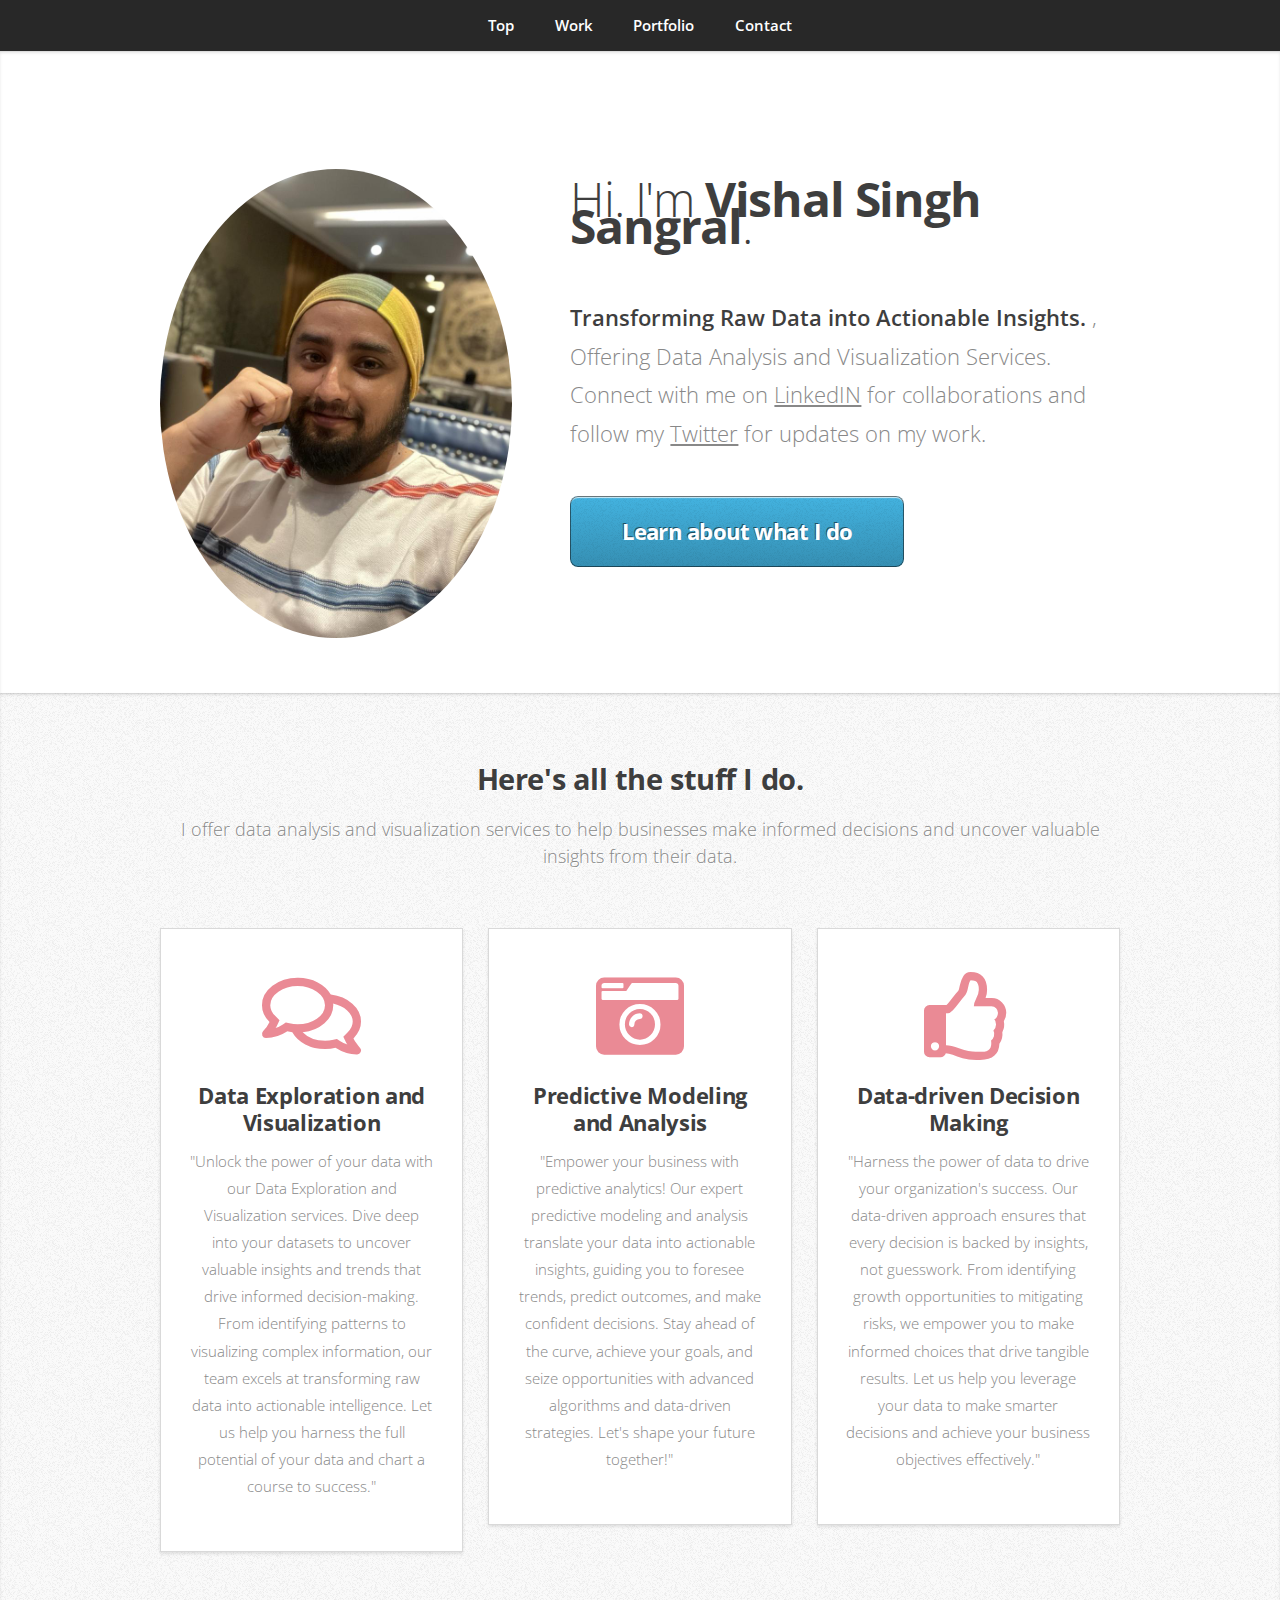
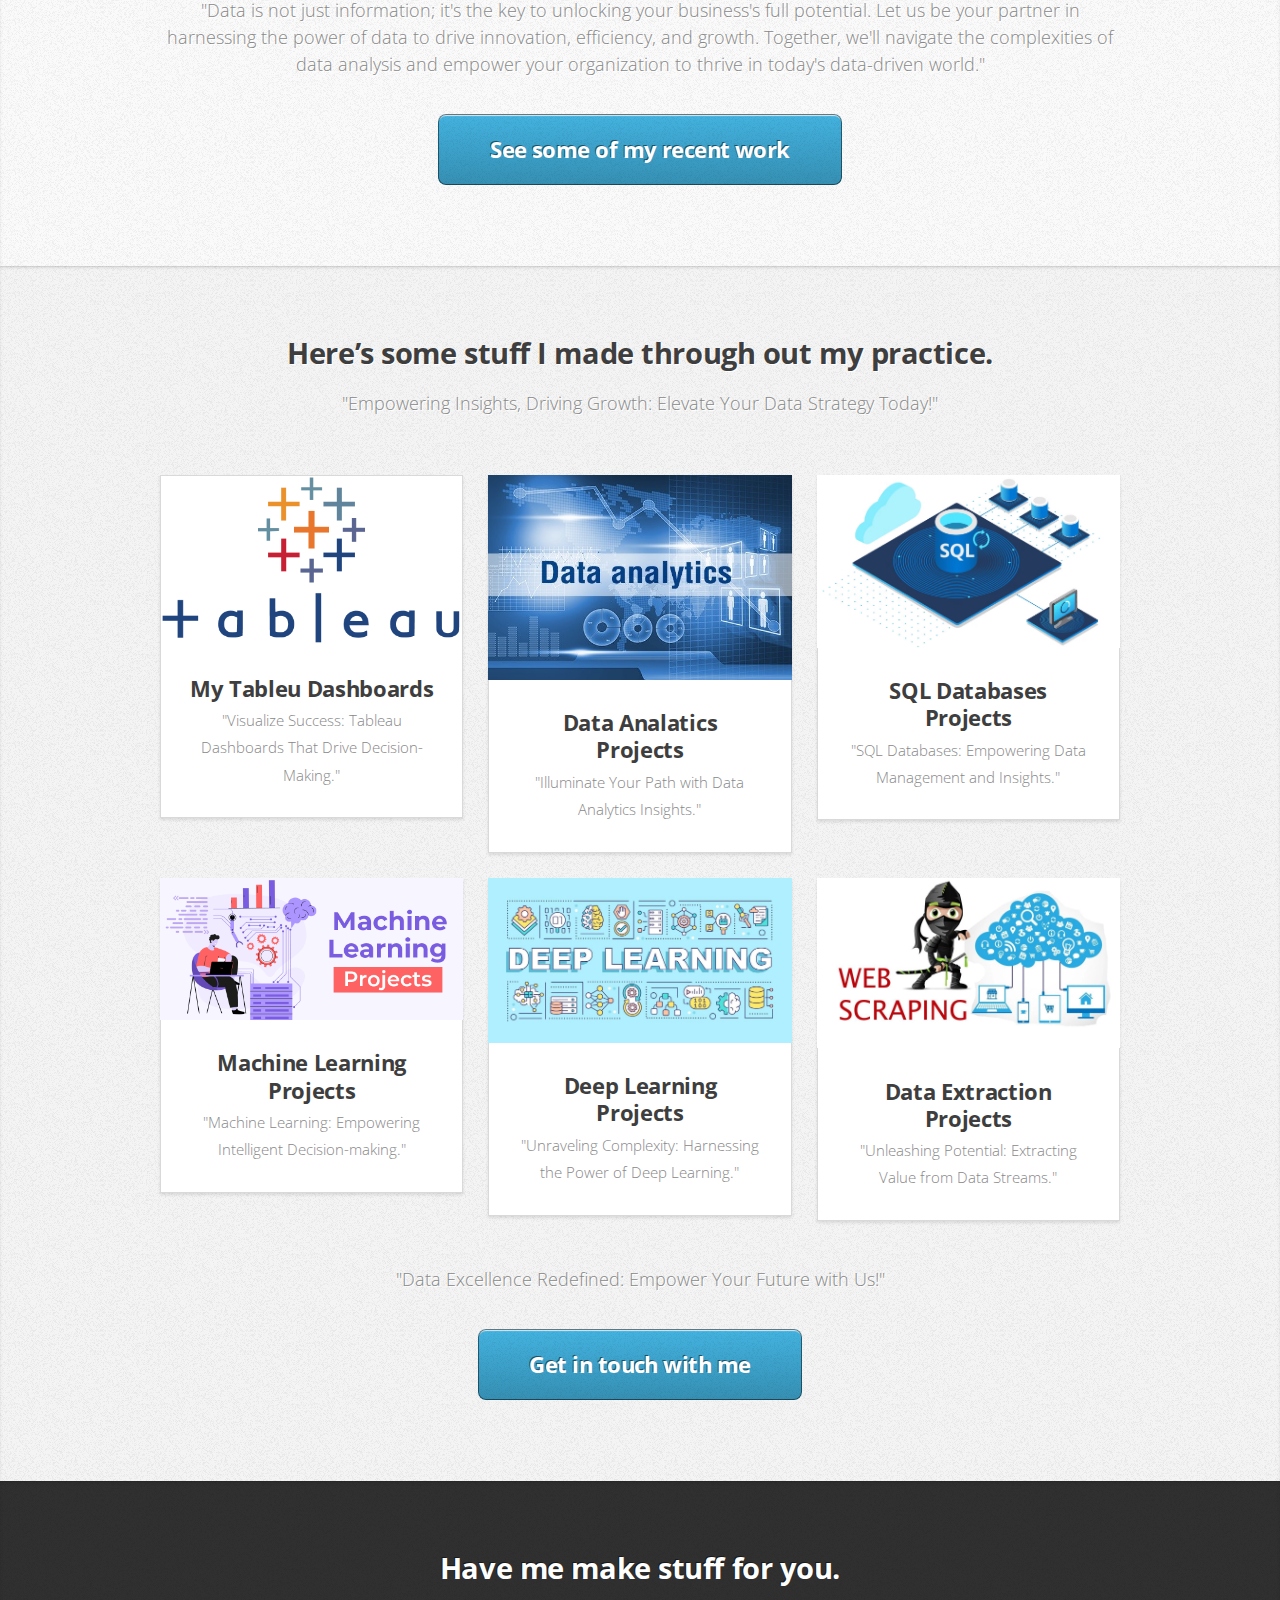
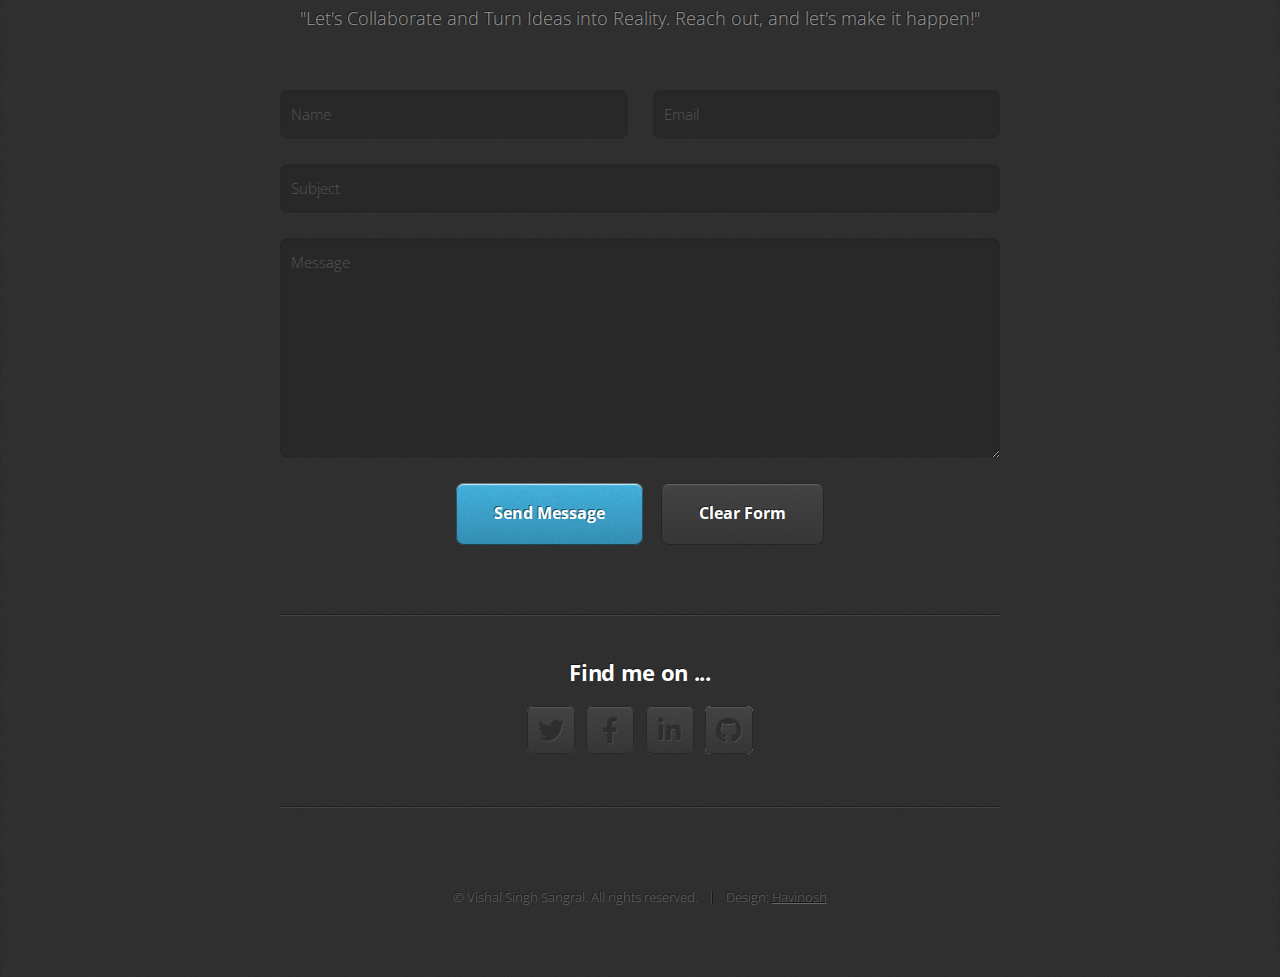
<file: index.html>
<!DOCTYPE HTML>
<!--
	Miniport by HTML5 UP
	html5up.net | @ajlkn
	Free for personal and commercial use under the CCA 3.0 license (html5up.net/license)
-->
<html>
	<head>
		<title>Miniport by HTML5 UP</title>
		<meta charset="utf-8" />
		<meta name="viewport" content="width=device-width, initial-scale=1, user-scalable=no" />
		<link rel="stylesheet" href="assets/css/main.css" />
	</head>
	<body class="is-preload">

		<!-- Nav -->
			<nav id="nav">
				<ul class="container">
					<li><a href="#top">Top</a></li>
					<li><a href="#work">Work</a></li>
					<li><a href="#portfolio">Portfolio</a></li>
					<li><a href="#contact">Contact</a></li>
				</ul>
			</nav>

		<!-- Home -->
			<article id="top" class="wrapper style1">
				<div class="container">
					<div class="row">
						<div class="col-4 col-5-large col-12-medium">
							<span class="image fit"><img src="images/myphoto.jpg" alt="" /></span>
						</div>
						<div class="col-8 col-7-large col-12-medium">
							<header>
								<h1>Hi. I'm <strong>Vishal Singh Sangral</strong>.</h1>
							</header>
							<p><strong>Transforming Raw Data into Actionable Insights. </strong>, Offering Data Analysis and Visualization Services. Connect with me on <a href="https://www.linkedin.com/in/vishal-singh-sangral-b62311255/">LinkedIN</a> for collaborations and follow my <a href="https://twitter.com/vishalodyssey">Twitter</a> for updates on my work.</p>
							<a href="#work" class="button large scrolly">Learn about what I do</a>
						</div>
					</div>
				</div>
			</article>

		<!-- Work -->
			<article id="work" class="wrapper style2">
				<div class="container">
					<header>
						<h2>Here's all the stuff I do.</h2>
						<p>I offer data analysis and visualization services to help businesses make informed decisions and uncover valuable insights from their data.
					</p>
					</header>
					<div class="row aln-center">
						<div class="col-4 col-6-medium col-12-small">
							<section class="box style1">
								<span class="icon featured fa-comments"></span>
								<h3>Data Exploration and Visualization</h3>
								<p>"Unlock the power of your data with our Data Exploration and Visualization services. Dive deep into your datasets to uncover valuable insights and trends that drive informed decision-making. From identifying patterns to visualizing complex information, our team excels at transforming raw data into actionable intelligence. Let us help you harness the full potential of your data and chart a course to success."</p>
							</section>
						</div>
						<div class="col-4 col-6-medium col-12-small">
							<section class="box style1">
								<span class="icon solid featured fa-camera-retro"></span>
								<h3>Predictive Modeling and Analysis</h3>
								<p>"Empower your business with predictive analytics! Our expert predictive modeling and analysis translate your data into actionable insights, guiding you to foresee trends, predict outcomes, and make confident decisions. Stay ahead of the curve, achieve your goals, and seize opportunities with advanced algorithms and data-driven strategies. Let's shape your future together!"</p>
							</section>
						</div>
						<div class="col-4 col-6-medium col-12-small">
							<section class="box style1">
								<span class="icon featured fa-thumbs-up"></span>
								<h3>Data-driven Decision Making</h3>
								<p>"Harness the power of data to drive your organization's success. Our data-driven approach ensures that every decision is backed by insights, not guesswork. From identifying growth opportunities to mitigating risks, we empower you to make informed choices that drive tangible results. Let us help you leverage your data to make smarter decisions and achieve your business objectives effectively."</p>
							</section>
						</div>
					</div>
					<footer>
						<p>"Data is not just information; it's the key to unlocking your business's full potential. Let us be your partner in harnessing the power of data to drive innovation, efficiency, and growth. Together, we'll navigate the complexities of data analysis and empower your organization to thrive in today's data-driven world."</p>
						<a href="#portfolio" class="button large scrolly">See some of my recent work</a>
					</footer>
				</div>
			</article>

		<!-- Portfolio -->
			<article id="portfolio" class="wrapper style3">
				<div class="container">
					<header>
						<h2>Here’s some stuff I made through out my practice.</h2>
						<p>"Empowering Insights, Driving Growth: Elevate Your Data Strategy Today!"</p>
					</header>
					<div class="row">
						<div class="col-4 col-6-medium col-12-small">
							<article class="box style2">
								<a href="https://public.tableau.com/app/profile/vishal.singh.sangral/vizzes" class="image featured"><img src="images/Tableauimage.png" alt="" /></a>
								<h3><a href="https://public.tableau.com/app/profile/vishal.singh.sangral/vizzes">My Tableu Dashboards</a></h3>
								<p>"Visualize Success: Tableau Dashboards That Drive Decision-Making."</p>
							</article>
						</div>
						<div class="col-4 col-6-medium col-12-small">
							<article class="box style2">
								<a href="https://github.com/IAMDSVSSANGRAL/dataanalystprojects" class="image featured"><img src="images/dataanalyticsproject.jpeg" alt="" /></a>
								<h3><a href="https://github.com/IAMDSVSSANGRAL/dataanalystprojects">Data Analatics Projects</a></h3>
								<p>"Illuminate Your Path with Data Analytics Insights."</p>
							</article>
						</div>
						<div class="col-4 col-6-medium col-12-small">
							<article class="box style2">
								<a href="https://github.com/IAMDSVSSANGRAL/sqlprojects" class="image featured"><img src="images/sqlprojects.jpg" alt="" /></a>
								<h3><a href="https://github.com/IAMDSVSSANGRAL/sqlprojects">SQL Databases Projects</a></h3>
								<p>"SQL Databases: Empowering Data Management and Insights."</p>
							</article>
						</div>
						<div class="col-4 col-6-medium col-12-small">
							<article class="box style2">
								<a href="https://github.com/IAMDSVSSANGRAL/machinelearningprojects" class="image featured"><img src="images/mlprojects.png" alt="" /></a>
								<h3><a href="https://github.com/IAMDSVSSANGRAL/machinelearningprojects">Machine Learning Projects</a></h3>
								<p>"Machine Learning: Empowering Intelligent Decision-making."</p>
							</article>
						</div>
						<div class="col-4 col-6-medium col-12-small">
							<article class="box style2">
								<a href="https://github.com/IAMDSVSSANGRAL/deeplearningprojects" class="image featured"><img src="images/deaplearningprojects.jpeg" alt="" /></a>
								<h3><a href="https://github.com/IAMDSVSSANGRAL/deeplearningprojects">Deep Learning Projects</a></h3>
								<p>"Unraveling Complexity: Harnessing the Power of Deep Learning."</p>
							</article>
						</div>
						<div class="col-4 col-6-medium col-12-small">
							<article class="box style2">
								<a href="https://github.com/IAMDSVSSANGRAL/dataextractionprojects" class="image featured"><img src="images/webscrappingprojects.jpeg" alt="" /></a>
								<h3><a href="https://github.com/IAMDSVSSANGRAL/dataextractionprojects">Data Extraction Projects</a></h3>
								<p>"Unleashing Potential: Extracting Value from Data Streams."</p>
							</article>
						</div>
					</div>
					<footer>
						<p>"Data Excellence Redefined: Empower Your Future with Us!"</p>
						<a href="#contact" class="button large scrolly">Get in touch with me</a>
					</footer>
				</div>
			</article>

		<!-- Contact -->
			<article id="contact" class="wrapper style4">
				<div class="container medium">
					<header>
						<h2>Have me make stuff for you.</h2>
						<p>"Let's Collaborate and Turn Ideas into Reality. Reach out, and let's make it happen!"</p>
					</header>
					<div class="row">
						<div class="col-12">
							<form method="post" action="#">
								<div class="row">
									<div class="col-6 col-12-small">
										<input type="text" name="name" id="name" placeholder="Name" />
									</div>
									<div class="col-6 col-12-small">
										<input type="text" name="email" id="email" placeholder="Email" />
									</div>
									<div class="col-12">
										<input type="text" name="subject" id="subject" placeholder="Subject" />
									</div>
									<div class="col-12">
										<textarea name="message" id="message" placeholder="Message"></textarea>
									</div>
									<div class="col-12">
										<ul class="actions">
											<li><input type="submit" value="Send Message" /></li>
											<li><input type="reset" value="Clear Form" class="alt" /></li>
										</ul>
									</div>
								</div>
							</form>
						</div>
						<div class="col-12">
							<hr />
							<h3>Find me on ...</h3>
							<ul class="social">
								<li><a href="https://twitter.com/vishalodyssey" class="icon brands fa-twitter"><span class="label">Twitter</span></a></li>
								<li><a href="#" class="icon brands fa-facebook-f"><span class="label">Facebook</span></a></li>
								<li><a href="https://www.linkedin.com/in/vishal-singh-sangral-b62311255/" class="icon brands fa-linkedin-in"><span class="label">LinkedIn</span></a></li>
								<li><a href="https://github.com/IAMDSVSSANGRAL" class="icon brands fa-github"><span class="label">Github</span></a></li>
								<!--
								<li><a href="#" class="icon solid fa-rss"><span>RSS</span></a></li>
								<li><a href="#" class="icon brands fa-instagram"><span>Instagram</span></a></li>
								<li><a href="#" class="icon brands fa-foursquare"><span>Foursquare</span></a></li>
								<li><a href="#" class="icon brands fa-skype"><span>Skype</span></a></li>
								<li><a href="#" class="icon brands fa-soundcloud"><span>Soundcloud</span></a></li>
								<li><a href="#" class="icon brands fa-youtube"><span>YouTube</span></a></li>
								<li><a href="#" class="icon brands fa-blogger"><span>Blogger</span></a></li>
								<li><a href="#" class="icon brands fa-flickr"><span>Flickr</span></a></li>
								<li><a href="#" class="icon brands fa-vimeo"><span>Vimeo</span></a></li>
								-->
							</ul>
							<hr />
						</div>
					</div>
					<footer>
						<ul id="copyright">
							<li>&copy; Vishal Singh Sangral. All rights reserved.</li><li>Design: <a>Havinosh</a></li>
						</ul>
					</footer>
				</div>
			</article>

		<!-- Scripts -->
			<script src="assets/js/jquery.min.js"></script>
			<script src="assets/js/jquery.scrolly.min.js"></script>
			<script src="assets/js/browser.min.js"></script>
			<script src="assets/js/breakpoints.min.js"></script>
			<script src="assets/js/util.js"></script>
			<script src="assets/js/main.js"></script>

	</body>
</html>
</file>
<file: assets/css/main.css>
@import url("https://fonts.googleapis.com/css?family=Open+Sans:300,300italic,600,600italic,700");
@import url("fontawesome-all.min.css");

/*
	Miniport by HTML5 UP
	html5up.net | @ajlkn
	Free for personal and commercial use under the CCA 3.0 license (html5up.net/license)
*/

html, body, div, span, applet, object,
iframe, h1, h2, h3, h4, h5, h6, p, blockquote,
pre, a, abbr, acronym, address, big, cite,
code, del, dfn, em, img, ins, kbd, q, s, samp,
small, strike, strong, sub, sup, tt, var, b,
u, i, center, dl, dt, dd, ol, ul, li, fieldset,
form, label, legend, table, caption, tbody,
tfoot, thead, tr, th, td, article, aside,
canvas, details, embed, figure, figcaption,
footer, header, hgroup, menu, nav, output, ruby,
section, summary, time, mark, audio, video {
	margin: 0;
	padding: 0;
	border: 0;
	font-size: 100%;
	font: inherit;
	vertical-align: baseline;}

article, aside, details, figcaption, figure,
footer, header, hgroup, menu, nav, section {
	display: block;}

body {
	line-height: 1;
}

ol, ul {
	list-style: none;
}

blockquote, q {
	quotes: none;
}

	blockquote:before, blockquote:after, q:before, q:after {
		content: '';
		content: none;
	}

table {
	border-collapse: collapse;
	border-spacing: 0;
}

body {
	-webkit-text-size-adjust: none;
}

mark {
	background-color: transparent;
	color: inherit;
}

input::-moz-focus-inner {
	border: 0;
	padding: 0;
}

input, select, textarea {
	-moz-appearance: none;
	-webkit-appearance: none;
	-ms-appearance: none;
	appearance: none;
}

/* Basic */

	html {
		box-sizing: border-box;
	}

	*, *:before, *:after {
		box-sizing: inherit;
	}

	body {
		padding-top: 3.5em;
	}

		body.is-preload *, body.is-preload *:before, body.is-preload *:after {
			-moz-animation: none !important;
			-webkit-animation: none !important;
			-ms-animation: none !important;
			animation: none !important;
			-moz-transition: none !important;
			-webkit-transition: none !important;
			-ms-transition: none !important;
			transition: none !important;
		}

	body, input, textarea, select {
		font-family: 'Open Sans', sans-serif;
		line-height: 1.85em;
		color: #888;
		font-weight: 300;
		font-size: 13pt;
	}

	a {
		-moz-transition: color .2s ease-in-out;
		-webkit-transition: color .2s ease-in-out;
		-ms-transition: color .2s ease-in-out;
		transition: color .2s ease-in-out;
		color: #43B3E0;
		text-decoration: underline;
	}

		a:hover {
			color: #43bff0 !important;
		}

		a img {
			border: 0;
		}

	b, strong {
		font-weight: 600;
		color: #3e3e3e;
	}

	i, em {
		font-style: italic;
	}

	sub {
		position: relative;
		top: 0.5em;
		font-size: 0.8em;
	}

	sup {
		position: relative;
		top: -0.5em;
		font-size: 0.8em;
	}

	blockquote {
		border-left: solid 0.75em #eee;
		padding: 1em 0 1em 1.5em;
		font-style: italic;
	}

	h1, h2, h3, h4, h5, h6 {
		color: #3e3e3e;
		margin: 0 0 0.75em 0;
	}

	h1 a, h2 a, h3 a, h4 a, h5 a, h6 a {
		text-decoration: none;
		color: inherit;
	}

	h2, h3, h4, h5, h6 {
		font-weight: 700;
	}

	h1 {
		font-size: 3.25em;
		letter-spacing: -0.025em;
		font-weight: 300;
	}

		h1 strong {
			font-weight: 700;
		}

	h2 {
		font-size: 2em;
		letter-spacing: -0.015em;
	}

	h3 {
		font-size: 1.5em;
		letter-spacing: -0.015em;
	}

	em, i {
		font-style: italic;
	}

	br.clear {
		clear: both;
	}

	hr {
		border: 0;
		border-top: solid 1px #444;
		border-top-color: rgba(0, 0, 0, 0.35);
		box-shadow: 0px 1px 0px 0px rgba(255, 255, 255, 0.1);
		height: 1px;
		margin: 3em 0;
	}

	p, ul, ol, dl, table {
		margin-bottom: 2em;
	}

	header {
		margin: 0 0 3em 0;
	}

		header > p {
			font-size: 1.25em;
			margin: 0;
		}

	footer {
		margin: 3em 0 0 0;
	}

		footer > p {
			font-size: 1.25em;
		}

/* Container */

	.container {
		margin: 0 auto;
		max-width: calc(100% - 50px);
		width: 1200px;
	}

		.container.medium {
			width: 900px;
		}

		@media screen and (max-width: 1680px) {

			.container {
				width: 1200px;
			}

				.container.medium {
					width: 900px;
				}

		}

		@media screen and (max-width: 1280px) {

			.container {
				width: 960px;
			}

				.container.medium {
					width: 720px;
				}

		}

		@media screen and (max-width: 980px) {

			.container {
				width: 100%;
			}

				.container.medium {
					width: 75%;
				}

		}

		@media screen and (max-width: 736px) {

			.container {
				width: 100%;
				max-width: calc(100% - 30px);
			}

				.container.medium {
					width: 100%;
				}

		}

/* Row */

	.row {
		display: flex;
		flex-wrap: wrap;
		box-sizing: border-box;
		align-items: stretch;
	}

		.row > * {
			box-sizing: border-box;
		}

		.row.gtr-uniform > * > :last-child {
			margin-bottom: 0;
		}

		.row.aln-left {
			justify-content: flex-start;
		}

		.row.aln-center {
			justify-content: center;
		}

		.row.aln-right {
			justify-content: flex-end;
		}

		.row.aln-top {
			align-items: flex-start;
		}

		.row.aln-middle {
			align-items: center;
		}

		.row.aln-bottom {
			align-items: flex-end;
		}

		.row > .imp {
			order: -1;
		}

		.row > .col-1 {
			width: 8.33333%;
		}

		.row > .off-1 {
			margin-left: 8.33333%;
		}

		.row > .col-2 {
			width: 16.66667%;
		}

		.row > .off-2 {
			margin-left: 16.66667%;
		}

		.row > .col-3 {
			width: 25%;
		}

		.row > .off-3 {
			margin-left: 25%;
		}

		.row > .col-4 {
			width: 33.33333%;
		}

		.row > .off-4 {
			margin-left: 33.33333%;
		}

		.row > .col-5 {
			width: 41.66667%;
		}

		.row > .off-5 {
			margin-left: 41.66667%;
		}

		.row > .col-6 {
			width: 50%;
		}

		.row > .off-6 {
			margin-left: 50%;
		}

		.row > .col-7 {
			width: 58.33333%;
		}

		.row > .off-7 {
			margin-left: 58.33333%;
		}

		.row > .col-8 {
			width: 66.66667%;
		}

		.row > .off-8 {
			margin-left: 66.66667%;
		}

		.row > .col-9 {
			width: 75%;
		}

		.row > .off-9 {
			margin-left: 75%;
		}

		.row > .col-10 {
			width: 83.33333%;
		}

		.row > .off-10 {
			margin-left: 83.33333%;
		}

		.row > .col-11 {
			width: 91.66667%;
		}

		.row > .off-11 {
			margin-left: 91.66667%;
		}

		.row > .col-12 {
			width: 100%;
		}

		.row > .off-12 {
			margin-left: 100%;
		}

		.row.gtr-0 {
			margin-top: 0px;
			margin-left: 0px;
		}

			.row.gtr-0 > * {
				padding: 0px 0 0 0px;
			}

			.row.gtr-0.gtr-uniform {
				margin-top: 0px;
			}

				.row.gtr-0.gtr-uniform > * {
					padding-top: 0px;
				}

		.row.gtr-25 {
			margin-top: -6.25px;
			margin-left: -6.25px;
		}

			.row.gtr-25 > * {
				padding: 6.25px 0 0 6.25px;
			}

			.row.gtr-25.gtr-uniform {
				margin-top: -6.25px;
			}

				.row.gtr-25.gtr-uniform > * {
					padding-top: 6.25px;
				}

		.row.gtr-50 {
			margin-top: -12.5px;
			margin-left: -12.5px;
		}

			.row.gtr-50 > * {
				padding: 12.5px 0 0 12.5px;
			}

			.row.gtr-50.gtr-uniform {
				margin-top: -12.5px;
			}

				.row.gtr-50.gtr-uniform > * {
					padding-top: 12.5px;
				}

		.row {
			margin-top: -25px;
			margin-left: -25px;
		}

			.row > * {
				padding: 25px 0 0 25px;
			}

			.row.gtr-uniform {
				margin-top: -25px;
			}

				.row.gtr-uniform > * {
					padding-top: 25px;
				}

		.row.gtr-150 {
			margin-top: -37.5px;
			margin-left: -37.5px;
		}

			.row.gtr-150 > * {
				padding: 37.5px 0 0 37.5px;
			}

			.row.gtr-150.gtr-uniform {
				margin-top: -37.5px;
			}

				.row.gtr-150.gtr-uniform > * {
					padding-top: 37.5px;
				}

		.row.gtr-200 {
			margin-top: -50px;
			margin-left: -50px;
		}

			.row.gtr-200 > * {
				padding: 50px 0 0 50px;
			}

			.row.gtr-200.gtr-uniform {
				margin-top: -50px;
			}

				.row.gtr-200.gtr-uniform > * {
					padding-top: 50px;
				}

		@media screen and (max-width: 1680px) {

			.row {
				display: flex;
				flex-wrap: wrap;
				box-sizing: border-box;
				align-items: stretch;
			}

				.row > * {
					box-sizing: border-box;
				}

				.row.gtr-uniform > * > :last-child {
					margin-bottom: 0;
				}

				.row.aln-left {
					justify-content: flex-start;
				}

				.row.aln-center {
					justify-content: center;
				}

				.row.aln-right {
					justify-content: flex-end;
				}

				.row.aln-top {
					align-items: flex-start;
				}

				.row.aln-middle {
					align-items: center;
				}

				.row.aln-bottom {
					align-items: flex-end;
				}

				.row > .imp-xlarge {
					order: -1;
				}

				.row > .col-1-xlarge {
					width: 8.33333%;
				}

				.row > .off-1-xlarge {
					margin-left: 8.33333%;
				}

				.row > .col-2-xlarge {
					width: 16.66667%;
				}

				.row > .off-2-xlarge {
					margin-left: 16.66667%;
				}

				.row > .col-3-xlarge {
					width: 25%;
				}

				.row > .off-3-xlarge {
					margin-left: 25%;
				}

				.row > .col-4-xlarge {
					width: 33.33333%;
				}

				.row > .off-4-xlarge {
					margin-left: 33.33333%;
				}

				.row > .col-5-xlarge {
					width: 41.66667%;
				}

				.row > .off-5-xlarge {
					margin-left: 41.66667%;
				}

				.row > .col-6-xlarge {
					width: 50%;
				}

				.row > .off-6-xlarge {
					margin-left: 50%;
				}

				.row > .col-7-xlarge {
					width: 58.33333%;
				}

				.row > .off-7-xlarge {
					margin-left: 58.33333%;
				}

				.row > .col-8-xlarge {
					width: 66.66667%;
				}

				.row > .off-8-xlarge {
					margin-left: 66.66667%;
				}

				.row > .col-9-xlarge {
					width: 75%;
				}

				.row > .off-9-xlarge {
					margin-left: 75%;
				}

				.row > .col-10-xlarge {
					width: 83.33333%;
				}

				.row > .off-10-xlarge {
					margin-left: 83.33333%;
				}

				.row > .col-11-xlarge {
					width: 91.66667%;
				}

				.row > .off-11-xlarge {
					margin-left: 91.66667%;
				}

				.row > .col-12-xlarge {
					width: 100%;
				}

				.row > .off-12-xlarge {
					margin-left: 100%;
				}

				.row.gtr-0 {
					margin-top: 0px;
					margin-left: 0px;
				}

					.row.gtr-0 > * {
						padding: 0px 0 0 0px;
					}

					.row.gtr-0.gtr-uniform {
						margin-top: 0px;
					}

						.row.gtr-0.gtr-uniform > * {
							padding-top: 0px;
						}

				.row.gtr-25 {
					margin-top: -6.25px;
					margin-left: -6.25px;
				}

					.row.gtr-25 > * {
						padding: 6.25px 0 0 6.25px;
					}

					.row.gtr-25.gtr-uniform {
						margin-top: -6.25px;
					}

						.row.gtr-25.gtr-uniform > * {
							padding-top: 6.25px;
						}

				.row.gtr-50 {
					margin-top: -12.5px;
					margin-left: -12.5px;
				}

					.row.gtr-50 > * {
						padding: 12.5px 0 0 12.5px;
					}

					.row.gtr-50.gtr-uniform {
						margin-top: -12.5px;
					}

						.row.gtr-50.gtr-uniform > * {
							padding-top: 12.5px;
						}

				.row {
					margin-top: -25px;
					margin-left: -25px;
				}

					.row > * {
						padding: 25px 0 0 25px;
					}

					.row.gtr-uniform {
						margin-top: -25px;
					}

						.row.gtr-uniform > * {
							padding-top: 25px;
						}

				.row.gtr-150 {
					margin-top: -37.5px;
					margin-left: -37.5px;
				}

					.row.gtr-150 > * {
						padding: 37.5px 0 0 37.5px;
					}

					.row.gtr-150.gtr-uniform {
						margin-top: -37.5px;
					}

						.row.gtr-150.gtr-uniform > * {
							padding-top: 37.5px;
						}

				.row.gtr-200 {
					margin-top: -50px;
					margin-left: -50px;
				}

					.row.gtr-200 > * {
						padding: 50px 0 0 50px;
					}

					.row.gtr-200.gtr-uniform {
						margin-top: -50px;
					}

						.row.gtr-200.gtr-uniform > * {
							padding-top: 50px;
						}

		}

		@media screen and (max-width: 1280px) {

			.row {
				display: flex;
				flex-wrap: wrap;
				box-sizing: border-box;
				align-items: stretch;
			}

				.row > * {
					box-sizing: border-box;
				}

				.row.gtr-uniform > * > :last-child {
					margin-bottom: 0;
				}

				.row.aln-left {
					justify-content: flex-start;
				}

				.row.aln-center {
					justify-content: center;
				}

				.row.aln-right {
					justify-content: flex-end;
				}

				.row.aln-top {
					align-items: flex-start;
				}

				.row.aln-middle {
					align-items: center;
				}

				.row.aln-bottom {
					align-items: flex-end;
				}

				.row > .imp-large {
					order: -1;
				}

				.row > .col-1-large {
					width: 8.33333%;
				}

				.row > .off-1-large {
					margin-left: 8.33333%;
				}

				.row > .col-2-large {
					width: 16.66667%;
				}

				.row > .off-2-large {
					margin-left: 16.66667%;
				}

				.row > .col-3-large {
					width: 25%;
				}

				.row > .off-3-large {
					margin-left: 25%;
				}

				.row > .col-4-large {
					width: 33.33333%;
				}

				.row > .off-4-large {
					margin-left: 33.33333%;
				}

				.row > .col-5-large {
					width: 41.66667%;
				}

				.row > .off-5-large {
					margin-left: 41.66667%;
				}

				.row > .col-6-large {
					width: 50%;
				}

				.row > .off-6-large {
					margin-left: 50%;
				}

				.row > .col-7-large {
					width: 58.33333%;
				}

				.row > .off-7-large {
					margin-left: 58.33333%;
				}

				.row > .col-8-large {
					width: 66.66667%;
				}

				.row > .off-8-large {
					margin-left: 66.66667%;
				}

				.row > .col-9-large {
					width: 75%;
				}

				.row > .off-9-large {
					margin-left: 75%;
				}

				.row > .col-10-large {
					width: 83.33333%;
				}

				.row > .off-10-large {
					margin-left: 83.33333%;
				}

				.row > .col-11-large {
					width: 91.66667%;
				}

				.row > .off-11-large {
					margin-left: 91.66667%;
				}

				.row > .col-12-large {
					width: 100%;
				}

				.row > .off-12-large {
					margin-left: 100%;
				}

				.row.gtr-0 {
					margin-top: 0px;
					margin-left: 0px;
				}

					.row.gtr-0 > * {
						padding: 0px 0 0 0px;
					}

					.row.gtr-0.gtr-uniform {
						margin-top: 0px;
					}

						.row.gtr-0.gtr-uniform > * {
							padding-top: 0px;
						}

				.row.gtr-25 {
					margin-top: -6.25px;
					margin-left: -6.25px;
				}

					.row.gtr-25 > * {
						padding: 6.25px 0 0 6.25px;
					}

					.row.gtr-25.gtr-uniform {
						margin-top: -6.25px;
					}

						.row.gtr-25.gtr-uniform > * {
							padding-top: 6.25px;
						}

				.row.gtr-50 {
					margin-top: -12.5px;
					margin-left: -12.5px;
				}

					.row.gtr-50 > * {
						padding: 12.5px 0 0 12.5px;
					}

					.row.gtr-50.gtr-uniform {
						margin-top: -12.5px;
					}

						.row.gtr-50.gtr-uniform > * {
							padding-top: 12.5px;
						}

				.row {
					margin-top: -25px;
					margin-left: -25px;
				}

					.row > * {
						padding: 25px 0 0 25px;
					}

					.row.gtr-uniform {
						margin-top: -25px;
					}

						.row.gtr-uniform > * {
							padding-top: 25px;
						}

				.row.gtr-150 {
					margin-top: -37.5px;
					margin-left: -37.5px;
				}

					.row.gtr-150 > * {
						padding: 37.5px 0 0 37.5px;
					}

					.row.gtr-150.gtr-uniform {
						margin-top: -37.5px;
					}

						.row.gtr-150.gtr-uniform > * {
							padding-top: 37.5px;
						}

				.row.gtr-200 {
					margin-top: -50px;
					margin-left: -50px;
				}

					.row.gtr-200 > * {
						padding: 50px 0 0 50px;
					}

					.row.gtr-200.gtr-uniform {
						margin-top: -50px;
					}

						.row.gtr-200.gtr-uniform > * {
							padding-top: 50px;
						}

		}

		@media screen and (max-width: 980px) {

			.row {
				display: flex;
				flex-wrap: wrap;
				box-sizing: border-box;
				align-items: stretch;
			}

				.row > * {
					box-sizing: border-box;
				}

				.row.gtr-uniform > * > :last-child {
					margin-bottom: 0;
				}

				.row.aln-left {
					justify-content: flex-start;
				}

				.row.aln-center {
					justify-content: center;
				}

				.row.aln-right {
					justify-content: flex-end;
				}

				.row.aln-top {
					align-items: flex-start;
				}

				.row.aln-middle {
					align-items: center;
				}

				.row.aln-bottom {
					align-items: flex-end;
				}

				.row > .imp-medium {
					order: -1;
				}

				.row > .col-1-medium {
					width: 8.33333%;
				}

				.row > .off-1-medium {
					margin-left: 8.33333%;
				}

				.row > .col-2-medium {
					width: 16.66667%;
				}

				.row > .off-2-medium {
					margin-left: 16.66667%;
				}

				.row > .col-3-medium {
					width: 25%;
				}

				.row > .off-3-medium {
					margin-left: 25%;
				}

				.row > .col-4-medium {
					width: 33.33333%;
				}

				.row > .off-4-medium {
					margin-left: 33.33333%;
				}

				.row > .col-5-medium {
					width: 41.66667%;
				}

				.row > .off-5-medium {
					margin-left: 41.66667%;
				}

				.row > .col-6-medium {
					width: 50%;
				}

				.row > .off-6-medium {
					margin-left: 50%;
				}

				.row > .col-7-medium {
					width: 58.33333%;
				}

				.row > .off-7-medium {
					margin-left: 58.33333%;
				}

				.row > .col-8-medium {
					width: 66.66667%;
				}

				.row > .off-8-medium {
					margin-left: 66.66667%;
				}

				.row > .col-9-medium {
					width: 75%;
				}

				.row > .off-9-medium {
					margin-left: 75%;
				}

				.row > .col-10-medium {
					width: 83.33333%;
				}

				.row > .off-10-medium {
					margin-left: 83.33333%;
				}

				.row > .col-11-medium {
					width: 91.66667%;
				}

				.row > .off-11-medium {
					margin-left: 91.66667%;
				}

				.row > .col-12-medium {
					width: 100%;
				}

				.row > .off-12-medium {
					margin-left: 100%;
				}

				.row.gtr-0 {
					margin-top: 0px;
					margin-left: 0px;
				}

					.row.gtr-0 > * {
						padding: 0px 0 0 0px;
					}

					.row.gtr-0.gtr-uniform {
						margin-top: 0px;
					}

						.row.gtr-0.gtr-uniform > * {
							padding-top: 0px;
						}

				.row.gtr-25 {
					margin-top: -6.25px;
					margin-left: -6.25px;
				}

					.row.gtr-25 > * {
						padding: 6.25px 0 0 6.25px;
					}

					.row.gtr-25.gtr-uniform {
						margin-top: -6.25px;
					}

						.row.gtr-25.gtr-uniform > * {
							padding-top: 6.25px;
						}

				.row.gtr-50 {
					margin-top: -12.5px;
					margin-left: -12.5px;
				}

					.row.gtr-50 > * {
						padding: 12.5px 0 0 12.5px;
					}

					.row.gtr-50.gtr-uniform {
						margin-top: -12.5px;
					}

						.row.gtr-50.gtr-uniform > * {
							padding-top: 12.5px;
						}

				.row {
					margin-top: -25px;
					margin-left: -25px;
				}

					.row > * {
						padding: 25px 0 0 25px;
					}

					.row.gtr-uniform {
						margin-top: -25px;
					}

						.row.gtr-uniform > * {
							padding-top: 25px;
						}

				.row.gtr-150 {
					margin-top: -37.5px;
					margin-left: -37.5px;
				}

					.row.gtr-150 > * {
						padding: 37.5px 0 0 37.5px;
					}

					.row.gtr-150.gtr-uniform {
						margin-top: -37.5px;
					}

						.row.gtr-150.gtr-uniform > * {
							padding-top: 37.5px;
						}

				.row.gtr-200 {
					margin-top: -50px;
					margin-left: -50px;
				}

					.row.gtr-200 > * {
						padding: 50px 0 0 50px;
					}

					.row.gtr-200.gtr-uniform {
						margin-top: -50px;
					}

						.row.gtr-200.gtr-uniform > * {
							padding-top: 50px;
						}

		}

		@media screen and (max-width: 736px) {

			.row {
				display: flex;
				flex-wrap: wrap;
				box-sizing: border-box;
				align-items: stretch;
			}

				.row > * {
					box-sizing: border-box;
				}

				.row.gtr-uniform > * > :last-child {
					margin-bottom: 0;
				}

				.row.aln-left {
					justify-content: flex-start;
				}

				.row.aln-center {
					justify-content: center;
				}

				.row.aln-right {
					justify-content: flex-end;
				}

				.row.aln-top {
					align-items: flex-start;
				}

				.row.aln-middle {
					align-items: center;
				}

				.row.aln-bottom {
					align-items: flex-end;
				}

				.row > .imp-small {
					order: -1;
				}

				.row > .col-1-small {
					width: 8.33333%;
				}

				.row > .off-1-small {
					margin-left: 8.33333%;
				}

				.row > .col-2-small {
					width: 16.66667%;
				}

				.row > .off-2-small {
					margin-left: 16.66667%;
				}

				.row > .col-3-small {
					width: 25%;
				}

				.row > .off-3-small {
					margin-left: 25%;
				}

				.row > .col-4-small {
					width: 33.33333%;
				}

				.row > .off-4-small {
					margin-left: 33.33333%;
				}

				.row > .col-5-small {
					width: 41.66667%;
				}

				.row > .off-5-small {
					margin-left: 41.66667%;
				}

				.row > .col-6-small {
					width: 50%;
				}

				.row > .off-6-small {
					margin-left: 50%;
				}

				.row > .col-7-small {
					width: 58.33333%;
				}

				.row > .off-7-small {
					margin-left: 58.33333%;
				}

				.row > .col-8-small {
					width: 66.66667%;
				}

				.row > .off-8-small {
					margin-left: 66.66667%;
				}

				.row > .col-9-small {
					width: 75%;
				}

				.row > .off-9-small {
					margin-left: 75%;
				}

				.row > .col-10-small {
					width: 83.33333%;
				}

				.row > .off-10-small {
					margin-left: 83.33333%;
				}

				.row > .col-11-small {
					width: 91.66667%;
				}

				.row > .off-11-small {
					margin-left: 91.66667%;
				}

				.row > .col-12-small {
					width: 100%;
				}

				.row > .off-12-small {
					margin-left: 100%;
				}

				.row.gtr-0 {
					margin-top: 0px;
					margin-left: 0px;
				}

					.row.gtr-0 > * {
						padding: 0px 0 0 0px;
					}

					.row.gtr-0.gtr-uniform {
						margin-top: 0px;
					}

						.row.gtr-0.gtr-uniform > * {
							padding-top: 0px;
						}

				.row.gtr-25 {
					margin-top: -3.75px;
					margin-left: -3.75px;
				}

					.row.gtr-25 > * {
						padding: 3.75px 0 0 3.75px;
					}

					.row.gtr-25.gtr-uniform {
						margin-top: -3.75px;
					}

						.row.gtr-25.gtr-uniform > * {
							padding-top: 3.75px;
						}

				.row.gtr-50 {
					margin-top: -7.5px;
					margin-left: -7.5px;
				}

					.row.gtr-50 > * {
						padding: 7.5px 0 0 7.5px;
					}

					.row.gtr-50.gtr-uniform {
						margin-top: -7.5px;
					}

						.row.gtr-50.gtr-uniform > * {
							padding-top: 7.5px;
						}

				.row {
					margin-top: -15px;
					margin-left: -15px;
				}

					.row > * {
						padding: 15px 0 0 15px;
					}

					.row.gtr-uniform {
						margin-top: -15px;
					}

						.row.gtr-uniform > * {
							padding-top: 15px;
						}

				.row.gtr-150 {
					margin-top: -22.5px;
					margin-left: -22.5px;
				}

					.row.gtr-150 > * {
						padding: 22.5px 0 0 22.5px;
					}

					.row.gtr-150.gtr-uniform {
						margin-top: -22.5px;
					}

						.row.gtr-150.gtr-uniform > * {
							padding-top: 22.5px;
						}

				.row.gtr-200 {
					margin-top: -30px;
					margin-left: -30px;
				}

					.row.gtr-200 > * {
						padding: 30px 0 0 30px;
					}

					.row.gtr-200.gtr-uniform {
						margin-top: -30px;
					}

						.row.gtr-200.gtr-uniform > * {
							padding-top: 30px;
						}

		}

/* Form */

	form label {
		color: #3e3e3e;
		font-weight: 700;
		display: block;
		margin: 0 0 0.5em 0;
	}

	form input[type=text],
	form input[type=email],
	form input[type=password],
	form select,
	form textarea {
		-moz-transition: background .2s ease-in-out, box-shadow .2s ease-in-out;
		-webkit-transition: background .2s ease-in-out, box-shadow .2s ease-in-out;
		-ms-transition: background .2s ease-in-out, box-shadow .2s ease-in-out;
		transition: background .2s ease-in-out, box-shadow .2s ease-in-out;
		-webkit-appearance: none;
		display: block;
		border: 0;
		padding: 0.75em;
		font-size: 1em;
		border-radius: 8px;
		border: solid 1px #ddd;
		background: #fff;
		color: #bbb;
		box-shadow: inset 0px 2px 3px 1px rgba(0, 0, 0, 0.05), 0px 1px 0px 0px rgba(255, 255, 255, 0.025);
		width: 100%;
	}

		form input[type=text]:focus,
		form input[type=email]:focus,
		form input[type=password]:focus,
		form select:focus,
		form textarea:focus {
			background: #fafafa;
			box-shadow: inset 0px 2px 5px 0px rgba(0, 0, 0, 0.05), 0px 1px 0px 0px rgba(255, 255, 255, 0.025), inset 0px 0px 2px 1px #43bff0;
		}

	form textarea {
		height: 15em;
	}

	form .actions:last-child {
		margin-bottom: 0;
	}

	form ::-webkit-input-placeholder {
		color: #555 !important;
	}

	form :-moz-placeholder {
		color: #555 !important;
	}

	form ::-moz-placeholder {
		color: #555 !important;
	}

	form :-ms-input-placeholder {
		color: #555 !important;
	}

	form ::-moz-focus-inner {
		border: 0;
	}

/* Tables */

	table {
		width: 100%;
	}

		table.default {
			width: 100%;
		}

			table.default tr {
				border-top: solid 1px #eee;
			}

				table.default tr:first-child {
					border-top: 0;
				}

			table.default td {
				padding: 0.5em 1em 0.5em 1em;
			}

			table.default th {
				text-align: left;
				padding: 0.5em 1em 0.5em 1em;
				font-weight: 600;
				margin: 0 0 1em 0;
			}

			table.default thead {
				background: #4f4f4f;
				color: #fff;
			}

/* Section/Article */

	section, article {
		margin-bottom: 3em;
	}

	section > :last-child,
	article > :last-child,
	section:last-child,
	article:last-child {
		margin-bottom: 0;
	}

/* Image */

	.image {
		display: inline-block;
		position: relative;
	}

		.image img {
			display: block;
			width: 100%;
		}

		.image.fit {
			display: block;
			width: 100%;
		}

		.image.featured {
			display: block;
			width: 100%;
			margin: 0 0 2em 0;
		}

		.image.left {
			float: left;
			margin: 0 2em 2em 0;
		}

		.image.centered {
			display: block;
			margin: 0 0 2em 0;
		}

			.image.centered img {
				margin: 0 auto;
				width: auto;
			}

/* Button */

	input[type="button"],
	input[type="submit"],
	input[type="reset"],
	button,
	.button {
		background-image: url("images/bg.png"), -moz-linear-gradient(top, rgba(0, 0, 0, 0), rgba(0, 0, 0, 0.2));
		background-image: url("images/bg.png"), -webkit-linear-gradient(top, rgba(0, 0, 0, 0), rgba(0, 0, 0, 0.2));
		background-image: url("images/bg.png"), -ms-linear-gradient(top, rgba(0, 0, 0, 0), rgba(0, 0, 0, 0.2));
		background-image: url("images/bg.png"), linear-gradient(top, rgba(0, 0, 0, 0), rgba(0, 0, 0, 0.2));
		-moz-transition: background-color .2s ease-in-out;
		-webkit-transition: background-color .2s ease-in-out;
		-ms-transition: background-color .2s ease-in-out;
		transition: background-color .2s ease-in-out;
		-webkit-appearance: none;
		position: relative;
		display: inline-block;
		color: #fff !important;
		text-decoration: none;
		font-weight: 700;
		border: 0;
		outline: 0;
		cursor: pointer;
		border-radius: 8px;
		text-shadow: -1px -1px 0.5px rgba(0, 0, 0, 0.5);
		overflow: hidden;
		box-shadow: inset 0px 0px 0px 1px rgba(0, 0, 0, 0.5), inset 0px 2px 1px 0px rgba(255, 255, 255, 0.75);
		background-color: #43B3E0;
		padding: 1em 2.35em 1em 2.35em;
		font-size: 1.1em;
		max-width: 24em;
	}

		input[type="button"]:hover,
		input[type="submit"]:hover,
		input[type="reset"]:hover,
		button:hover,
		.button:hover {
			background-color: #43bff0;
			color: #fff !important;
		}

		input[type="button"]:active,
		input[type="submit"]:active,
		input[type="reset"]:active,
		button:active,
		.button:active {
			background-color: #3BA8D3;
			top: 1px;
		}

		input[type="button"].large,
		input[type="submit"].large,
		input[type="reset"].large,
		button.large,
		.button.large {
			font-size: 1.5em;
			letter-spacing: -0.025em;
		}

		input[type="button"].alt,
		input[type="submit"].alt,
		input[type="reset"].alt,
		button.alt,
		.button.alt {
			background-color: #444;
			box-shadow: inset 0px 0px 0px 1px #242424, inset 0px 2px 1px 0px rgba(255, 255, 255, 0.2);
		}

			input[type="button"].alt:hover,
			input[type="submit"].alt:hover,
			input[type="reset"].alt:hover,
			button.alt:hover,
			.button.alt:hover {
				background-color: #4f4f4f;
				color: #fff !important;
			}

			input[type="button"].alt:active,
			input[type="submit"].alt:active,
			input[type="reset"].alt:active,
			button.alt:active,
			.button.alt:active {
				background-color: #3f3f3f;
			}

/* List */

	ul {
		list-style: disc;
		padding-left: 1em;
	}

		ul li {
			padding-left: 0.5em;
		}

	ol {
		list-style: decimal;
		padding-left: 1.25em;
	}

		ol li {
			padding-left: 0.25em;
		}

/* Social */

	ul.social {
		cursor: default;
		margin: 0;
		list-style: none;
		padding-left: 0;
	}

		ul.social li {
			position: relative;
			display: inline-block;
			margin: 0.25em;
			top: 0;
			padding-left: 0;
		}

			ul.social li a {
				-moz-transition: top .2s ease-in-out;
				-webkit-transition: top .2s ease-in-out;
				-ms-transition: top .2s ease-in-out;
				transition: top .2s ease-in-out;
				display: block;
				width: 48px;
				height: 48px;
				border-radius: 6px;
				top: 0;
				position: relative;
			}

				ul.social li a:before {
					background-image: url("images/bg.png"), -moz-linear-gradient(top, rgba(0, 0, 0, 0), rgba(0, 0, 0, 0.2));
					background-image: url("images/bg.png"), -webkit-linear-gradient(top, rgba(0, 0, 0, 0), rgba(0, 0, 0, 0.2));
					background-image: url("images/bg.png"), -ms-linear-gradient(top, rgba(0, 0, 0, 0), rgba(0, 0, 0, 0.2));
					background-image: url("images/bg.png"), linear-gradient(top, rgba(0, 0, 0, 0), rgba(0, 0, 0, 0.2));
					-moz-transition: background-color .2s ease-in-out;
					-webkit-transition: background-color .2s ease-in-out;
					-ms-transition: background-color .2s ease-in-out;
					transition: background-color .2s ease-in-out;
					background-color: #444;
					border-radius: 6px;
					box-shadow: inset 0px 0px 0px 1px #282828, inset 0px 2px 1px 0px rgba(255, 255, 255, 0.1);
					color: #2E2E2E !important;
					display: block;
					font-size: 26px;
					height: 48px;
					line-height: 48px;
					text-align: center;
					outline: 0;
					overflow: hidden;
					text-shadow: 1px 1px 0px rgba(255, 255, 255, 0.1);
					width: 48px;
				}

				ul.social li a.fa-twitter {
					background-color: #2DAAE4;
				}

				ul.social li a.fa-facebook-f {
					background-color: #3C5A98;
				}

				ul.social li a.fa-dribbble {
					background-color: #C4376B;
				}

				ul.social li a.fa-linkedin-in {
					background-color: #006599;
				}

				ul.social li a.fa-tumblr {
					background-color: #51718A;
				}

				ul.social li a.fa-google-plus {
					background-color: #DA2713;
				}

				ul.social li a.fa-github {
					background-color: #FAFAFA;
				}

				ul.social li a.fa-rss {
					background-color: #F2600B;
				}

				ul.social li a.fa-instagram {
					background-color: #E0D7C8;
				}

				ul.social li a.fa-foursquare {
					background-color: #39A3D4;
				}

				ul.social li a.fa-skype {
					background-color: #10BEF1;
				}

				ul.social li a.fa-soundcloud {
					background-color: #FE5419;
				}

				ul.social li a.fa-youtube {
					background-color: #BF2E25;
				}

				ul.social li a.fa-blogger {
					background-color: #FF6501;
				}

				ul.social li a.fa-flickr {
					background-color: #0062DB;
				}

				ul.social li a.fa-vimeo {
					background-color: #4C8AB0;
				}

				ul.social li a:hover {
					top: -5px;
				}

					ul.social li a:hover:before {
						background-color: transparent;
					}

/* Actions */

	ul.actions {
		list-style: none;
		padding-left: 0;
	}

		ul.actions li {
			display: inline-block;
			margin: 0 0 0 1em;
			padding-left: 0;
		}

			ul.actions li:first-child {
				margin-left: 0;
			}

/* Box */

	.box {
		background: #fff;
		box-shadow: inset 0px 0px 0px 1px rgba(0, 0, 0, 0.15), 0px 2px 3px 0px rgba(0, 0, 0, 0.1);
		text-align: center;
		padding: 2em;
	}

		.box.style1 {
			padding: 3em 2em 3.5em 2em;
		}

			.box.style1 h3 {
				margin-bottom: 0.5em;
			}

		.box.style2 h3 {
			margin-bottom: 0.25em;
		}

		.box.style2 .image {
			position: relative;
			left: 2em;
			top: 2em;
			margin: -4em 0 4em -4em;
			width: auto;
		}

/* Icons */

	.icon {
		text-decoration: none;
		text-decoration: none;
	}

		.icon:before {
			-moz-osx-font-smoothing: grayscale;
			-webkit-font-smoothing: antialiased;
			display: inline-block;
			font-style: normal;
			font-variant: normal;
			text-rendering: auto;
			line-height: 1;
			text-transform: none !important;
			font-family: 'Font Awesome 5 Free';
			font-weight: 400;
		}

		.icon:before {
			font-size: 1.25em;
		}

		.icon > .label {
			display: none;
		}

		.icon.solid:before {
			font-weight: 900;
		}

		.icon.brands:before {
			font-family: 'Font Awesome 5 Brands';
		}

		.icon.featured {
			color: #EA8A95;
			display: block;
			margin: 0 0 1.5em 0;
			cursor: default;
		}

			.icon.featured:before {
				font-size: 6em;
			}

/* Wrappers */

	.wrapper {
		background-image: url("images/bg.png");
		box-shadow: inset 0px 1px 0px 0px rgba(0, 0, 0, 0.05), inset 0px 2px 3px 0px rgba(0, 0, 0, 0.1);
		padding: 8em 0 8em 0;
		text-align: center;
	}

		.wrapper.style1 {
			background-image: none;
			background-color: #fff;
		}

		.wrapper.style2 {
			background-color: #fafafa;
			text-shadow: 1px 1px 0px #fff;
		}

		.wrapper.style3 {
			background-color: #f4f4f4;
			text-shadow: 1px 1px 0px #fff;
		}

		.wrapper.style4 {
			background-color: #303030;
			color: #999;
			text-shadow: -1px -1px 0px #181818;
		}

			.wrapper.style4 h1, .wrapper.style4 h2, .wrapper.style4 h3, .wrapper.style4 h4, .wrapper.style4 h5, .wrapper.style4 h6 {
				color: #fff;
			}

			.wrapper.style4 form input[type=text],
			.wrapper.style4 form input[type=password],
			.wrapper.style4 form select,
			.wrapper.style4 form textarea {
				border: none;
				background: #282828;
			}

				.wrapper.style4 form input[type=text]:focus,
				.wrapper.style4 form input[type=password]:focus,
				.wrapper.style4 form select:focus,
				.wrapper.style4 form textarea:focus {
					background: #252525;
				}

/* Nav */

	#nav {
		background-color: #282828;
		text-align: center;
		position: fixed;
		left: 0;
		top: 0;
		width: 100%;
		z-index: 10000;
		cursor: default;
		height: 3.5em;
		line-height: 3.5em;
	}

		#nav ul {
			margin-bottom: 0;
			list-style: none;
			padding-left: 0;
		}

		#nav li {
			display: inline-block;
			padding-left: 0;
		}

		#nav a {
			-moz-transition: background-color .2s ease-in-out;
			-webkit-transition: background-color .2s ease-in-out;
			-ms-transition: background-color .2s ease-in-out;
			transition: background-color .2s ease-in-out;
			position: relative;
			display: block;
			color: #fff;
			text-decoration: none;
			outline: 0;
			font-weight: 600;
			border-radius: 8px;
			color: #fff;
			height: 2.5em;
			line-height: 2.5em;
			padding: 0 1.25em;
		}

			#nav a:hover {
				color: #fff !important;
				background: #383838;
			}

			#nav a.active {
				background: #484848;
			}

				#nav a.active:before {
					content: '';
					display: block;
					position: absolute;
					bottom: -0.6em;
					left: 50%;
					margin-left: -0.75em;
					border-left: solid 0.75em transparent;
					border-right: solid 0.75em transparent;
					border-top: solid 0.6em #282828;
				}

/* Articles */

	body > article {
		margin-bottom: 0;
	}

	#top {
		padding: 10em 0 10em 0;
		text-align: left;
	}

		#top .image {
			border-radius: 100%;
			width: 20em;
			height: 20em;
			margin: 0;
		}

			#top .image img {
				border-radius: 100%;
			}

		#top h1 {
			margin-top: 0.35em;
		}

		#top p {
			font-size: 1.5em;
			line-height: 1.75em;
		}

			#top p a {
				color: inherit;
			}

	#contact footer {
		font-size: 0.9em;
	}

/* Copyright */

	#copyright {
		color: #666;
		font-size: 1em;
		line-height: 1em;
		list-style: none;
		padding-left: 0;
		margin-bottom: 0;
	}

		#copyright li {
			display: inline-block;
			border-left: solid 1px rgba(0, 0, 0, 0.5);
			box-shadow: -1px 0px 0px 0px rgba(255, 255, 255, 0.1);
			padding: 0 0 0 1em;
			margin: 0 0 0 1em;
		}

			#copyright li:first-child {
				border: 0;
				box-shadow: none;
				padding-left: 0;
				margin-left: 0;
			}

		#copyright a {
			-moz-transition: color .2s ease-in-out;
			-webkit-transition: color .2s ease-in-out;
			-ms-transition: color .2s ease-in-out;
			transition: color .2s ease-in-out;
			color: inherit;
		}

			#copyright a:hover {
				color: #777;
			}

/* Large */

	@media screen and (max-width: 1280px) {

		/* Basic */

			body {
				font-size: 11pt;
			}

			input, textarea, select {
				font-size: 11pt;
			}

			header {
				margin: 0 0 4em 0;
			}

		/* Wrappers */

			.wrapper {
				padding: 5em 0 5em 0;
				text-align: center;
			}

				.wrapper.style4 .row-special {
					margin: 2em 0 0 0;
					padding: 2em 0 2em 0;
				}

		/* Articles */

			#top {
				padding: 8em 0;
			}

				#top .image {
					width: 24em;
					height: 24em;
					margin: 0;
				}

	}

/* Medium */

	@media screen and (max-width: 980px) {

		/* Articles */

			#top {
				text-align: center;
				padding: 5em 0;
			}

				#top .image {
					margin: 0 auto 2em auto;
				}

	}

/* Small */

	@media screen and (max-width: 736px) {

		/* Basic */

			body {
				padding-top: 44px;
			}

			body, input, textarea, select {
				line-height: 1.75em;
				font-size: 10pt;
				letter-spacing: 0;
			}

			h1, h2, h3, h4, h5, h6 {
				font-size: 1.25em;
				margin: 0 0 0.4em 0;
			}

			h1 {
				font-size: 2.25em;
				line-height: 1.25em;
			}

			header {
				margin: 0 0 2em 0;
			}

				header > p {
					font-size: 1.25em;
				}

			footer {
				margin: 2.5em 0 0 0;
			}

				footer > p {
					font-size: 1.25em;
				}

			hr {
				margin: 1.5em 0 2em 0;
			}

		/* Section/Article */

			section, article {
				clear: both;
			}

		/* Button */

			input[type="button"],
			input[type="submit"],
			input[type="reset"],
			button,
			.button {
				text-align: center;
				font-size: 1.2em;
				width: 100%;
				padding: 1em 0 1em 0;
			}

				input[type="button"].large,
				input[type="submit"].large,
				input[type="reset"].large,
				button.large,
				.button.large {
					font-size: 1.2em;
					letter-spacing: 0;
				}

		/* Social */

			ul.social {
				padding: 1em 0.5em 0 0.5em;
			}

				ul.social li {
					margin: 0.5em 0.5em 0.5em 0.5em;
				}

					ul.social li a {
						top: 0 !important;
					}

						ul.social li a:before {
							background-color: transparent !important;
						}

		/* Actions */

			ul.actions {
				margin: 0;
			}

				ul.actions li {
					display: block;
					margin: 15px 0 0 0;
				}

					ul.actions li:first-child {
						margin-top: 0;
					}

		/* Box */

			.box {
				padding: 30px 20px 30px 20px;
				margin: 0 0 20px 0 !important;
			}

				.box h3 {
					margin-bottom: 0.25em;
				}

				.box .image.centered {
					margin-bottom: 1em;
				}

				.box .image.featured {
					position: relative;
					left: 20px;
					top: 20px;
					margin: -50px 0 50px -40px;
					width: auto;
				}

				.box.style1 {
					max-width: 32em;
					margin-left: auto !important;
					margin-right: auto !important;
				}

				.box.style2 {
					max-width: 32em;
					margin-left: auto !important;
					margin-right: auto !important;
				}

		/* Wrappers */

			.wrapper {
				padding: 3em 0;
				text-align: center;
			}

		/* Nav */

			#nav {
				height: 44px;
				line-height: 44px;
			}

				#nav a {
					padding: 0 0.75em;
					height: inherit;
					line-height: inherit;
					border-radius: 0;
				}

					#nav a:hover {
						background-color: transparent;
					}

		/* Articles */

			#top {
				padding: 3em 0;
			}

				#top .image {
					width: 15em;
					height: 15em;
					margin-bottom: 0;
				}

				#top p {
					font-size: 1em;
				}

			#contact footer {
				margin: 0;
			}

		/* Copyright */

			#copyright {
				font-size: 1em;
				margin: 0;
			}

				#copyright li {
					display: block;
					margin: 1em 0 0 0;
					padding: 0;
					box-shadow: none;
					border-left: 0;
				}

					#copyright li:first-child {
						margin-top: 0;
					}

	}
</file>
